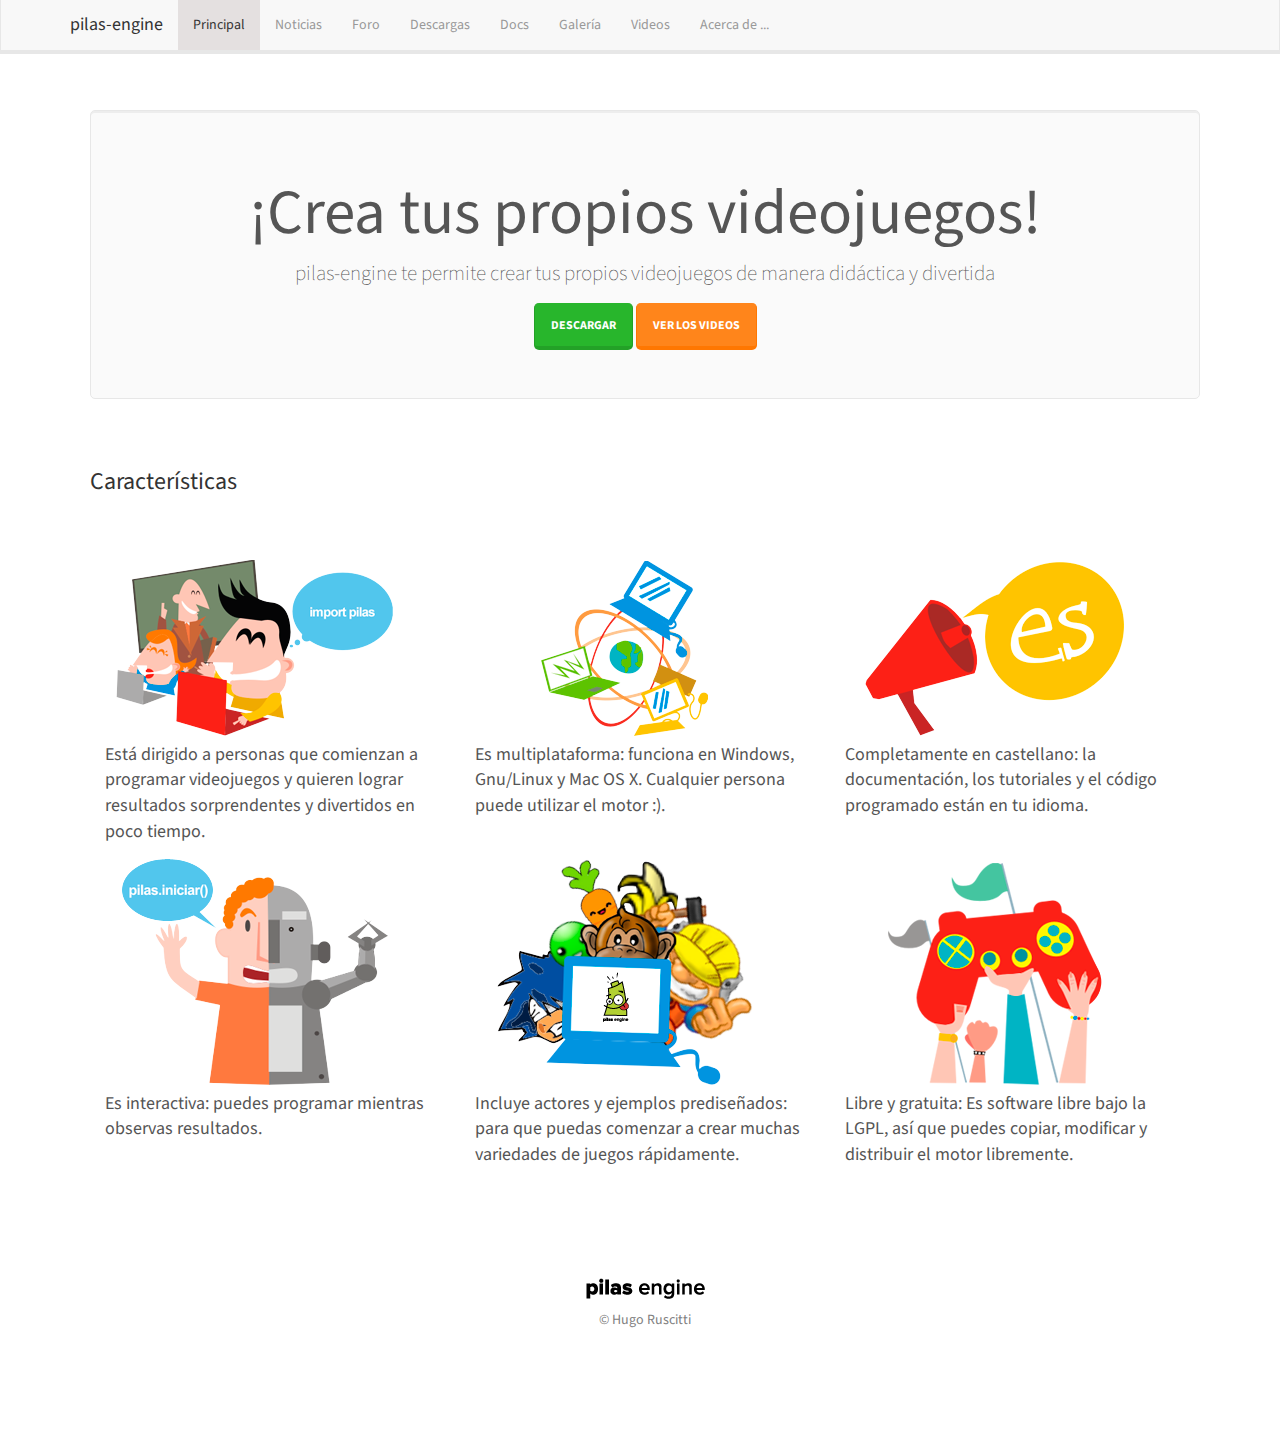
<file: index.html>
<!DOCTYPE html>
<html>
  <head>
    <meta charset="utf-8">
    <meta http-equiv="X-UA-Compatible" content="IE=edge">
    <title>pilas-engine</title>
    <meta name="description" content="">
    <meta name="viewport" content="width=device-width, initial-scale=1">

    
<meta name="pilas-website-test/config/environment" content="%7B%22modulePrefix%22%3A%22pilas-website-test%22%2C%22environment%22%3A%22production%22%2C%22baseURL%22%3A%22/pilas-website-test/%22%2C%22locationType%22%3A%22hash%22%2C%22EmberENV%22%3A%7B%22FEATURES%22%3A%7B%7D%7D%2C%22APP%22%3A%7B%7D%2C%22imgManager%22%3A%7B%22maxTries%22%3A1%2C%22delay%22%3A2000%2C%22batchSize%22%3A0%2C%22lazyLoad%22%3Atrue%2C%22loadingClass%22%3A%22loader%22%2C%22successClass%22%3A%22success%22%2C%22errorClass%22%3A%22error%22%7D%2C%22contentSecurityPolicy%22%3A%7B%22default-src%22%3A%22*%22%2C%22script-src%22%3A%22*%22%2C%22font-src%22%3A%22%27self%27%20http%3A//fonts.gstatic.com%22%2C%22connect-src%22%3A%22%27self%27%20*%22%2C%22style-src%22%3A%22%27self%27%20%27unsafe-inline%27%20http%3A//fonts.googleapis.com%22%2C%22report-uri%22%3A%22*%22%2C%22img-src%22%3A%22*%22%2C%22media-src%22%3A%22%27self%27%22%7D%2C%22contentSecurityPolicyHeader%22%3A%22Content-Security-Policy-Report-Only%22%2C%22exportApplicationGlobal%22%3Afalse%7D" />

    <link rel="stylesheet" href="images/sprites/sprites-9ecdf6d03bc808ce148048ff1bcf6f0c.css">

    <link rel="stylesheet" href="assets/vendor-d5a4a6b9632bdf5b180d311f7ac42990.css">
    <link rel="stylesheet" href="css/bootstrap-90c4112589de4c915e59445587ea34f5.css">
    <link rel="stylesheet" href="assets/pilas-website-test-296b363def87fc73d685ff811a7fe0dd.css">
    <link rel="stylesheet" href="css/magnific-popup-31001bbf717ff68857a56812c578f4a5.css">

    

  </head>
  <body>

    

    <script src="assets/vendor-040be6691f1ae599ef7d8c1281be9c68.js"></script>
    <script src="assets/pilas-website-test-b33b42aed7a1e60edb5c7660b0794656.js"></script>
    <script src='js/bootstrap.min-046ba2b5f4cff7d2eaaa1af55caa9fd8.js'></script>
    <script src='js/jquery-2.1.3.min-32015dd42e9582a80a84736f5d9a44d7.js'></script>
    <script src='js/datos-b33bbb974c4c40ee8498a309c5308f3e.js'></script>
    <script src='js/photos-ejemplos-25079f6cac175bcc0ad9494fe36ae05c.js'></script>
    <script src='js/photos-equipos-fb4a04e541edd74bdf3e27f0dc3c8093.js'></script>
    <script src='js/photos-sistemas-e961aead291b3aac274be2fa691e372f.js'></script>
    <script src='js/photos-eventos-a7b24c165e343ac5f66fd57a6345634d.js'></script>
    <script src='js/jquery.magnific-popup-e1212f27203e4a47123c5116e87039c0.js'></script>

    


    <script type='text/javascript'>

      var _ues = {
        host:'pilas.userecho.com',
        forum:'15341',
        lang:'en',
        tab_corner_radius:10,
        tab_font_size:20,
        tab_image_hash:'SWRlYXM%3D',
        tab_alignment:'right',
        tab_text_color:'#FFFFFF',
        tab_bg_color:'#4A9447',
        tab_hover_color:'#F45C5C'
      };

      (function() {
        var _ue = document.createElement('script'); _ue.type = 'text/javascript'; _ue.async = true;
        _ue.src = ('https:' == document.location.protocol ? 'https://' : 'http://') + 'cdn.userecho.com/js/widget-1.4.gz.js';
        var s = document.getElementsByTagName('script')[0]; s.parentNode.insertBefore(_ue, s);
      })();
    </script>

  </body>
</html>
</file>
<file: images/sprites/sprites-9ecdf6d03bc808ce148048ff1bcf6f0c.css>
/* ----------------------------------------------------
   created with http://www.codeandweb.com/texturepacker 
   ----------------------------------------------------
   $TexturePacker:SmartUpdate:7ba09c0fd636d93e5158acad94397131:c34f1b40cc7898a460809c0af74ac197:61e53af8b0b91020742bc548d44c899f$
   ----------------------------------------------------

   usage: <span class="{-spritename-} sprite"></span>

   replace {-spritename-} with the sprite you like to use

*/

.sprite {display:inline-block; overflow:hidden; background-repeat: no-repeat;background-image:url(sprites-5e0ecf7620c43d3e2a27502d6c1aabd2.png);}

.acercade-preview {width:1214px; height:658px; background-position: -646px -466px}
.actores-incluidos {width:300px; height:230px; background-position: -606px -234px}
.asistente {width:926px; height:59px; background-position: -278px -2px}
.background {width:67px; height:100px; background-position: -1487px -2px}
.completamente-castellano {width:300px; height:230px; background-position: -908px -234px}
.favicon {width:16px; height:16px; background-position: -2px -2px}
.fedora {width:16px; height:16px; background-position: -20px -2px}
.huayra {width:16px; height:16px; background-position: -74px -2px}
.ico-ubuntu {width:16px; height:16px; background-position: -56px -2px}
.imagen-readme {width:642px; height:576px; background-position: -2px -466px}
.interactiva {width:300px; height:230px; background-position: -304px -234px}
.libre-gratuita {width:300px; height:230px; background-position: -1210px -234px}
.logo-pilas-engine {width:279px; height:74px; background-position: -1206px -2px}
.logo-pilas-footer {width:119px; height:21px; background-position: -128px -2px}
.menu_pack {width:16px; height:16px; background-position: -38px -2px}
.multiplataforma {width:300px; height:230px; background-position: -1556px -2px}
.octo {width:27px; height:26px; background-position: -249px -2px}
.pilas_foot {width:119px; height:21px; background-position: -128px -2px}
.platform_mac {width:16px; height:16px; background-position: -92px -2px}
.primeros-pasos {width:300px; height:230px; background-position: -2px -234px}
.windows {width:16px; height:16px; background-position: -110px -2px}
</file>
<file: assets/vendor-d5a4a6b9632bdf5b180d311f7ac42990.css>
.liquid-container{position:relative;overflow:hidden;-webkit-transform:translateY(0);-moz-transform:translateY(0);transform:translateY(0)}.lm-container{overflow:hidden;display:-webkit-flex;display:flex;-webkit-flex-direction:column;flex-direction:column;-webkit-justify-content:center;justify-content:center;position:fixed;top:0;left:0;width:100%;height:100%;z-index:10}.lf-dialog{position:relative;background:#fff;padding:1.5em;border:1px solid #000;margin-left:auto;margin-right:auto;max-width:20em}.lf-overlay{position:fixed;width:100%;height:100%;top:0;left:0;background-color:#000;opacity:.5;z-index:-1}.lf-modal-open{width:100%;height:100%;overflow:hidden}
</file>
<file: assets/pilas-website-test-296b363def87fc73d685ff811a7fe0dd.css>
body,html{margin:30px}p{font-size:large}.panel-botones-descargas{text-align:center}.features{margin-top:50px}.center{text-align:center}.jumbotron{margin-top:50px}footer{margin-top:100px}.copyright{text-align:center;font-size:14px;color:gray;padding:5px 5px 10px}#github-footer{text-align:center;margin:1em}#github-fork,#github-star{display:inline-block}.active{background-color:#e4e0e0}.miembro-contenedor{text-align:center}.miembro-nombre{font-weight:700;font-size:large}.miembro-descripcion{font-size:small}.post{margin-bottom:5em}a{cursor:pointer}.pilas-noticia{background-color:#fff;-moz-box-shadow:.1em .1em .6em rgba(0,0,0,.2);-webkit-box-shadow:.1em .1em .6em rgba(0,0,0,.2);box-shadow:.1em .1em .6em rgba(0,0,0,.2);margin-bottom:1em;margin-top:1em;padding:20px;border:1px solid #CCC}.pilas-noticia .meta{width:200px;float:left}.pilas-noticia .contenido{margin-left:200px}ul#descargas{margin:0;padding:2em;text-align:center;font-size:20px}ul#descargas li{margin-left:1em;margin-right:1em;margin-bottom:7px;display:inline-block;height:50px;vertical-align:top}img{max-width:100%}table.tutoriales td{padding:10px}modal-container{background-color:hsla(0,0%,0%,.52)!important}modal-container[is-open]{z-index:10}modal-main{top:50px;bottom:50px}.row{margin-left:0!important;margin-right:0!important}.contenedor-img{margin:5px;display:inline-block;width:128px;height:96px;background-color:gray}.loader,.loader:after,.loader:before{border-radius:50%;width:1.5em;height:1.5em;-webkit-animation:load7 1.8s infinite ease-in-out;animation:load7 1.8s infinite ease-in-out;top:-21px;left:56px}.loader{margin:4em auto;font-size:10px;position:relative;text-indent:-9999em;-webkit-transform:translateZ(0);-ms-transform:translateZ(0);transform:translateZ(0);-webkit-animation-delay:-.16s;animation-delay:-.16s}.loader:before{left:-1.75em;-webkit-animation-delay:-.32s;animation-delay:-.32s}.loader:after{left:1.75em}.loader:after,.loader:before{content:'';position:absolute;top:0}@-webkit-keyframes load7{0%,100%,80%{box-shadow:0 2.5em 0 -1.3em #fff}40%{box-shadow:0 2.5em 0 0 #FFF}}@keyframes load7{0%,100%,80%{box-shadow:0 2.5em 0 -1.3em #fff}40%{box-shadow:0 2.5em 0 0 #FFF}}
</file>
